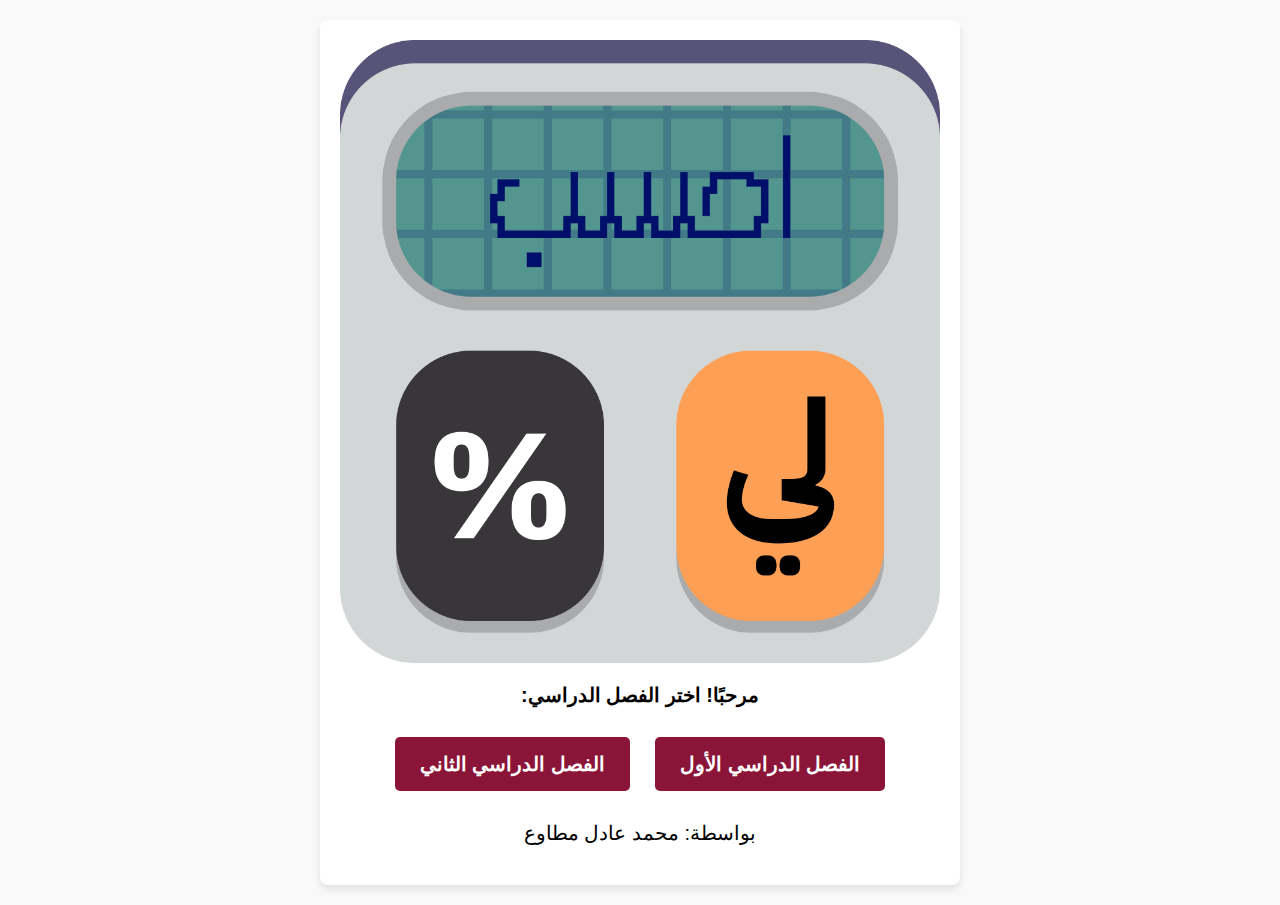
<file: index.html>
<!DOCTYPE html>
<html lang="ar" dir="rtl">
<head>
  <meta charset="UTF-8">
  <meta name="viewport" content="width=device-width, initial-scale=1.0">
  <title>حاسبة الدرجات</title>
  <link rel="stylesheet" href="style.css">
  <style>
    .hidden {
      display: none;
    }
  </style>
</head>
<body>

  <div class="container">
    <button id="goBack" style="display: none; position: absolute; top: 20px; right: 20px;">العودة إلى الخلف</button>
    <img id="homeImage" src="image.png" alt="حاسبة الدرجات" class="normal-size" style="display: block; max-width: 100%; height: auto;">
    <div id="start">
      <p><strong>مرحبًا! اختر الفصل الدراسي:</strong></p>
      <button id="firstSemester">الفصل الدراسي الأول</button>
      <button id="secondSemester">الفصل الدراسي الثاني</button>
      <p>بواسطة: محمد عادل مطاوع</p>
    </div>

    <div id="pathSelection" style="display: none;">
      <h3>اختر المسار:</h3>
      <button id="sciencePath">المسار العلمي</button>
      <button id="literaryPath">المسار الأدبي</button>
    </div>

    <div id="semester1Science" class="hidden">
      <h2>درجات الفصل الدراسي الأول (المسار العلمي)</h2>
      <table>
        <thead>
          <tr>
            <th>المادة</th>
            <th>الدرجة (من 40)</th>
          </tr>
        </thead>
        <tbody id="semester1TableScience">
          <tr><td>الرياضيات</td><td><input type="number" class="gradeInput" data-max="40" max="40"></td></tr>
          <tr><td>الكيمياء</td><td><input type="number" class="gradeInput" data-max="40" max="40"></td></tr>
          <tr><td>الفيزياء</td><td><input type="number" class="gradeInput" data-max="40" max="40"></td></tr>
          <tr><td>الأحياء</td><td><input type="number" class="gradeInput" data-max="40" max="40"></td></tr>
          <tr><td>اللغة العربية</td><td><input type="number" class="gradeInput" data-max="40" max="40"></td></tr>
          <tr><td>اللغة الإنجليزية</td><td><input type="number" class="gradeInput" data-max="40" max="40"></td></tr>
          <tr><td>التربية الإسلامية</td><td><input type="number" class="gradeInput" data-max="40" max="40"></td></tr>
          <tr><td>المادة الاختيارية</td><td><input type="number" class="gradeInput" data-max="40" max="40"></td></tr>
        </tbody>
      </table>
      <button id="calculateSemester1Science">احسب</button>
      <p class="warning" id="semester1WarningScience" style="display: none;">يرجى ملء جميع الدرجات.</p>
      <p class="result" id="semester1ResultScience" style="display: none;"></p>
      <button id="predictFinalScience" style="display: none;">توقع المجموع النهائي</button>
    </div>

    <div id="semester1Literary" class="hidden">
      <h2>درجات الفصل الدراسي الأول (المسار الأدبي)</h2>
      <table>
        <thead>
          <tr>
            <th>المادة</th>
            <th>الدرجة (من 40)</th>
          </tr>
        </thead>
        <tbody id="semester1TableLiterary">
          <tr><td>الرياضيات العامة</td><td><input type="number" class="gradeInput" data-max="40" max="40"></td></tr>
          <tr><td>اللغة العربية</td><td><input type="number" class="gradeInput" data-max="40" max="40"></td></tr>
          <tr><td>المادة الاختيارية</td><td><input type="number" class="gradeInput" data-max="40" max="40"></td></tr>
          <tr><td>الجغرافيا</td><td><input type="number" class="gradeInput" data-max="40" max="40"></td></tr>
          <tr><td>التربية الإسلامية</td><td><input type="number" class="gradeInput" data-max="40" max="40"></td></tr>
          <tr><td>العلوم العامة</td><td><input type="number" class="gradeInput" data-max="40" max="40"></td></tr>
          <tr><td>اللغة الإنجليزية</td><td><input type="number" class="gradeInput" data-max="40" max="40"></td></tr>
          <tr><td>التاريخ</td><td><input type="number" class="gradeInput" data-max="40" max="40"></td></tr>
        </tbody>
      </table>
      <button id="calculateSemester1Literary">احسب</button>
      <p class="warning" id="semester1WarningLiterary" style="display: none;">يرجى ملء جميع الدرجات.</p>
      <p class="result" id="semester1ResultLiterary" style="display: none;"></p>
      <button id="predictFinalLiterary" style="display: none;">توقع المجموع النهائي</button>
    </div>

    <div id="semester2Science" class="hidden">
      <h2>درجات الفصل الدراسي الثاني (المسار العلمي)</h2>
      <div style="display: flex; flex-direction: column; align-items: center; margin-bottom: 20px;">
         <div id="semester1PercentageContainerScience" style="display: none; margin-bottom: 20px;">
           <p id="semester1PercentageLabelScience">اكتب نسبة الفصل الدراسي الأول:</p>
           <input type="number" id="semester1PercentageScience" placeholder="مثال: 95%" style="text-align: center; padding: 5px; width: 150px;">
           <p id="semester1PercentageWarningScience" class="warning" style="display: none;"></p>
         </div>
      </div>
      <table>
          <thead>
              <tr>
                  <th>المادة</th>
                  <th>الدرجة (من 60)</th>
              </tr>
          </thead>
          <tbody id="semester2TableScience">
              <tr><td>الرياضيات</td><td><input type="number" class="gradeInput" data-max="60" max="60"></td></tr>
              <tr><td>الكيمياء</td><td><input type="number" class="gradeInput" data-max="60" max="60"></td></tr>
              <tr><td>الفيزياء</td><td><input type="number" class="gradeInput" data-max="60" max="60"></td></tr>
              <tr><td>الأحياء</td><td><input type="number" class="gradeInput" data-max="60" max="60"></td></tr>
              <tr><td>اللغة العربية</td><td><input type="number" class="gradeInput" data-max="60" max="60"></td></tr>
              <tr><td>اللغة الإنجليزية</td><td><input type="number" class="gradeInput" data-max="60" max="60"></td></tr>
              <tr><td>التربية الإسلامية</td><td><input type="number" class="gradeInput" data-max="60" max="60"></td></tr>
              <tr><td>المادة الاختيارية</td><td><input type="number" class="gradeInput" data-max="60" max="60"></td></tr>
          </tbody>
      </table>
      <button id="calculateSemester2Science">احسب المجموع النهائي</button>
      <p class="warning" id="semester2WarningScience" style="display: none;">يرجى ملء جميع الدرجات.</p>
      <p class="result" id="semester2ResultScience" style="display: none;"></p>
    </div>

    <div id="semester2Literary" class="hidden">
      <h2>درجات الفصل الدراسي الثاني (المسار الأدبي)</h2>
      <div style="display: flex; flex-direction: column; align-items: center; margin-bottom: 20px;">
         <div id="semester1PercentageContainerLiterary" style="display: none; margin-bottom: 20px;">
           <p id="semester1PercentageLabelLiterary">اكتب نسبة الفصل الدراسي الأول:</p>
           <input type="number" id="semester1PercentageLiterary" placeholder="مثال: 95%" style="text-align: center; padding: 5px; width: 150px;">
           <p id="semester1PercentageWarningLiterary" class="warning" style="display: none;"></p>
         </div>
      </div>
      <table>
          <thead>
              <tr>
                  <th>المادة</th>
                  <th>الدرجة (من 60)</th>
              </tr>
          </thead>
          <tbody id="semester2TableLiterary">
              <tr><td>الرياضيات العامة</td><td><input type="number" class="gradeInput" data-max="60" max="60"></td></tr>
              <tr><td>اللغة العربية</td><td><input type="number" class="gradeInput" data-max="60" max="60"></td></tr>
              <tr><td>المادة الاختيارية</td><td><input type="number" class="gradeInput" data-max="60" max="60"></td></tr>
              <tr><td>الجغرافيا</td><td><input type="number" class="gradeInput" data-max="60" max="60"></td></tr>
              <tr><td>التربية الإسلامية</td><td><input type="number" class="gradeInput" data-max="60" max="60"></td></tr>
              <tr><td>العلوم العامة</td><td><input type="number" class="gradeInput" data-max="60" max="60"></td></tr>
              <tr><td>اللغة الإنجليزية</td><td><input type="number" class="gradeInput" data-max="60" max="60"></td></tr>
              <tr><td>التاريخ</td><td><input type="number" class="gradeInput" data-max="60" max="60"></td></tr>
          </tbody>
      </table>
      <button id="calculateSemester2Literary">احسب المجموع النهائي</button>
      <p class="warning" id="semester2WarningLiterary" style="display: none;">يرجى ملء جميع الدرجات.</p>
      <p class="result" id="semester2ResultLiterary" style="display: none;"></p>
    </div>
  </div>
  
  <script src="script.js"></script>
</body>
</html>
</file>
<file: style.css>
body {
          font-family: 'Sakkal Majalla', Arial, sans-serif; /* Set Sakkal Majalla as the default font */
          text-align: center;
          margin: 0;
          padding: 0;
          background-color: #f9f9f9;
          font-size: 18px; /* Base font size for body text */
        }
        h1 {
          font-size: 32px; /* Increased font size for main headers */
          margin-top: 20px;
        }
        h2 {
          font-size: 28px; /* Increased font size for subheaders */
        }
        p {
          font-size: 20px; /* Increased font size for paragraphs */
        }
        .container {
          margin: 20px auto;
          padding: 20px;
          max-width: 600px;
          background: white;
          border-radius: 8px;
          box-shadow: 0 4px 8px rgba(0, 0, 0, 0.1);
        }
        button {
          background-color: #8A1538; /* Default button background */
          color: white; /* Default button text color */
          border: none;
          padding: 15px 25px; /* Larger padding for larger buttons */
          margin: 10px;
          border-radius: 5px;
          cursor: pointer;
          font-weight: bold; /* Make button text bold */
          font-size: 20px; /* Increased font size for button text */
          font-family: 'Sakkal Majalla', Arial, sans-serif; /* Set font for button text */
        }
        button:hover {
          background-color: #5c1028; /* Darker shade on hover */
        }
        #goBack {
          background-color: white; /* White background for the back button */
          color: #8A1538; /* Text color for the back button */
          border: none;
          padding: 15px 25px; /* Larger padding for larger buttons */
          border-radius: 5px;
          cursor: pointer;
          font-size: 20px; /* Increased font size for the Go Back button */
          position: fixed;
          top: 20px;
          right: 20px; /* Align with RTL layout */
          z-index: 1000;
          box-shadow: 0 4px 8px rgba(0, 0, 0, 0.2); /* Smooth shadow */
          font-weight: bold; /* Make Go Back button text bold */
          font-family: 'Sakkal Majalla', Arial, sans-serif; /* Set font for the Go Back button */
        }
        #goBack:hover {
          background-color: #f2f2f2; /* Light gray on hover */
        }
        table {
          margin: 20px auto;
          border-collapse: collapse; /* Remove double borders */
          width: 100%;
          border: 2px solid #8A1538; /* Add border around the table */
        }
        th, td {
          font-size: 20px; /* Increased font size for table cells */
          padding: 10px;
          text-align: right;
          border: 1px solid #8A1538; /* Add border around each cell */
        }
        th {
          background-color: #f4f4f4; /* Light background for headers */
        }
        .warning {
          color: red;
          font-size: 18px; /* Increased font size for warning text */
          margin-top: 10px;
          font-family: 'Sakkal Majalla', Arial, sans-serif; /* Apply font to warning text */
        }
        .result {
          font-size: 22px; /* Increased font size for result text */
          margin-top: 20px;
          font-family: 'Sakkal Majalla', Arial, sans-serif; /* Apply font to result text */
        }
        #homeImage {
            <img id="homeImage" src="path-to-logo.jpg" style="max-width: 150px; height: auto; margin: 0 auto;">

            width: 150px;   /* Set a fixed width */
            height: auto;   /* Maintain aspect ratio */
            margin: 0 auto; /* Center the image */
        }
</file>
